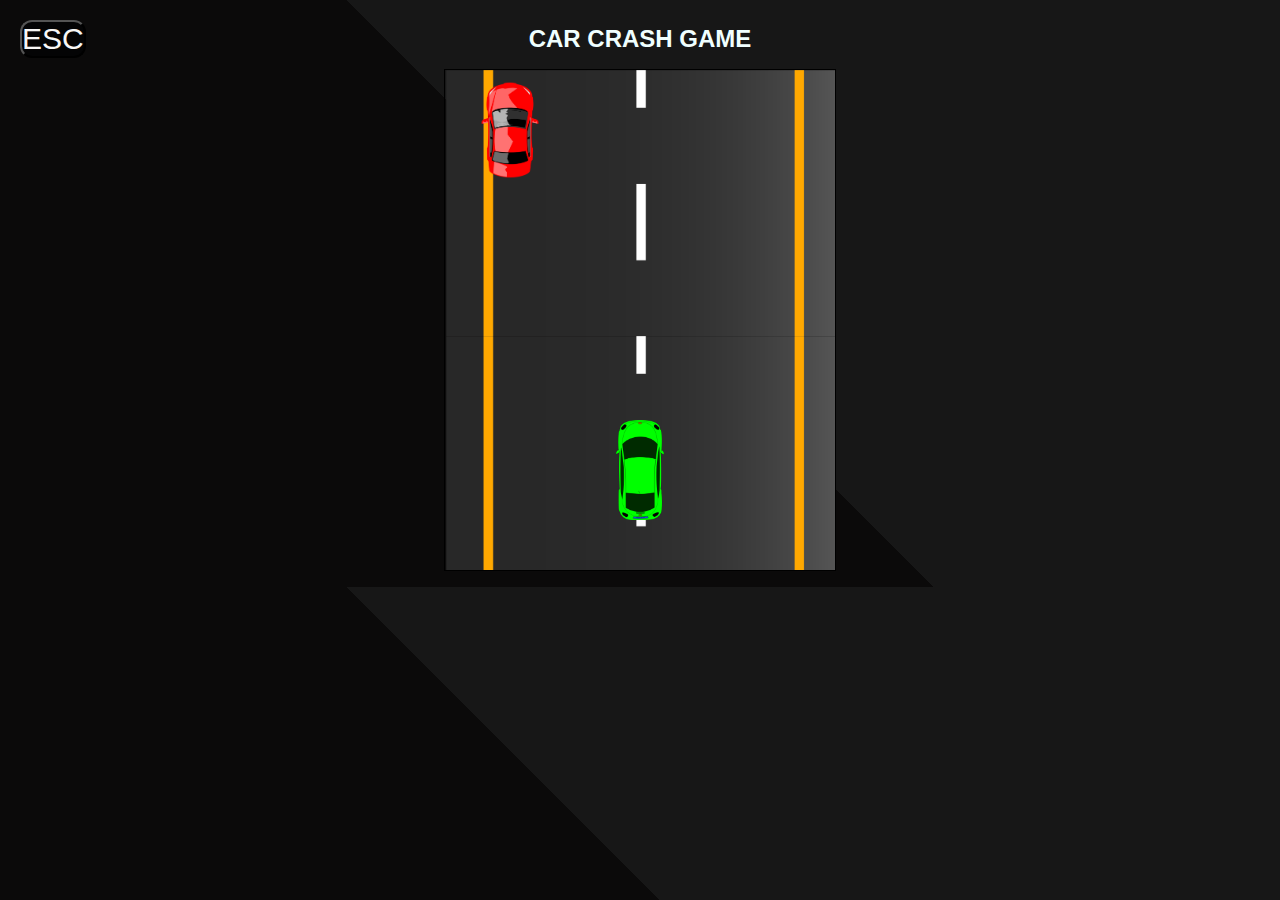
<file: car game/index.html>
<!DOCTYPE html>
<html lang="en">

<head>
    <meta charset="UTF-8">
    <meta name="viewport" content="width=device-width, initial-scale=1.0">
    <title>The cars</title>
    <link rel="stylesheet" href="css/style.css">
</head>

<body>
    <div id="audio">
        <audio id="myAudio" controls>
            <source src="audios/audio.mp3" type="audio/mpeg">
        </audio>
        <audio id="myAudio1" controls>
            <source src="audios/game_over.mp3" type="audio/mpeg">
        </audio>
    </div>
    <div id="title">
        <h2>CAR CRASH GAME</h2>
    </div>

    <div id="screen">
        <button id="esc" onclick="history.back()">ESC</button>
        <div id="game">
            <div id="red_car"><img src="images/red.png" alt="red_"></div>
            <div id="green_car"><img src="images/green.png" alt="green_"></div>
        </div>
        <div id="result">
            <h1>Game Over</h1>
            <p id="score"></p>
            <button id="butt" onclick="location.reload()">Restart</button>
        </div>
        <script src="Js/script.js"></script>


</body>

</html>
</file>
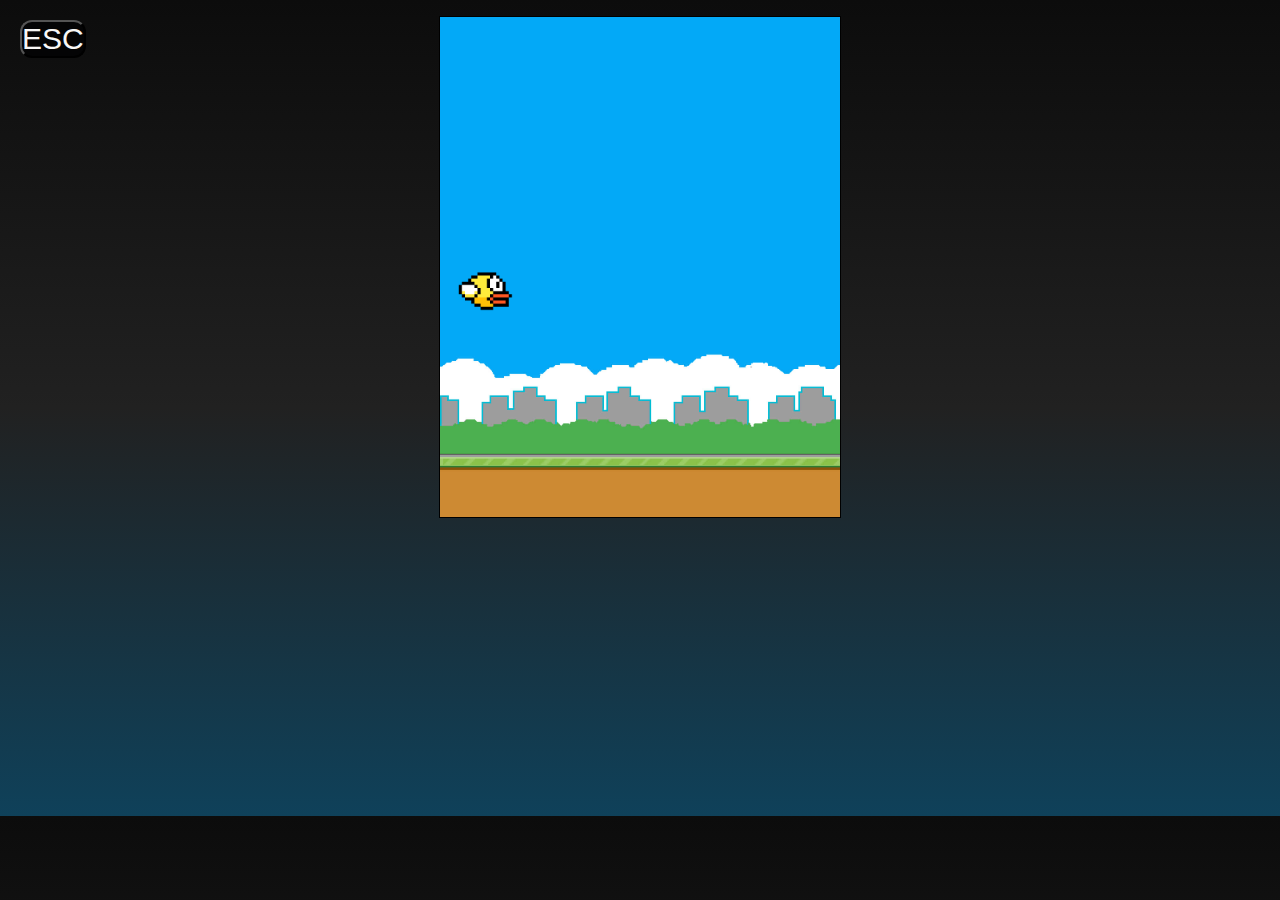
<file: flappy bird/index.html>
<!DOCTYPE html>
<html lang="en">

<head>
    <meta charset="UTF-8">
    <meta name="viewport" content="width=device-width, initial-scale=1.0">
    <title>Flappy Bird</title>
    <link rel="stylesheet" href="css/index.css">
</head>

<body>
    <!-- <div id="audios">
        <audio id="point_scored">
            <source src="sounds/sfx_point.wav" type="audio/mpeg">
        </audio>
        <audio id="wing">
            <source src="sounds/sfx_wing.wav" type="audio/mpeg">
        </audio>
        <audio id="over">
            <source src="sounds/sfx_die.wav" type="audio/mpeg">
        </audio>
    </div> -->
    <!-- <div id="title">
        <h2>FLAPPY BIRD</h2>
    </div> -->
        <button id="esc" onclick="history.back()">ESC</button>

        <div id="game">
            <div id="block"></div>
            <div id="hole"></div>
            <div id="bird"><img src="images/bird.png" alt="bird"></div>
        </div>

        <div id="result">
            <h1>Game Over</h1>
            <p id="text"></p>
            <button id="butt" onclick="location.reload()">Restart</button>
        </div>

    <script src="js/index.js"></script>
</body>

</html>
</file>
<file: car game/css/style.css>
*{
    margin: 0;
    padding: 0;
}
#audio{
    display: none   ;
}
#title{
    font-family:Verdana, Geneva, Tahoma, sans-serif;
    color: azure;
    text-align: center;
    margin-top: 25px;
}
body{
    background-color: aquamarine;
    background-image: -webkit-linear-gradient(45deg, rgb(11, 10, 10) 50%, rgb(71, 65, 65) 50%, rgb(23, 23, 23) 50%);
    /* min-height: 800px; */
}

#game{
    height: 500px;
    width: 390px;
    border: 1px solid black;
    margin: 1rem auto;
    background-image: url(../images/road1.png);
    background-size: contain;
    overflow: hidden; 
}

#red_car{
    height: 100px;
    width: 130px;
    /* background-color: rgb(237, 151, 151); */
    position: relative;
    top: 0px;
    left: 0px;
    text-align: center;
    animation: move 1s linear infinite;
   
} 

#red_car img{
    height: 120px;

}

@keyframes move {
    0%{
        top:0px;
    }
    100%{
        top: 651PX;
    }
}

#green_car{
    height: 100px;
    width: 130px;
    /* background-color: rgb(158, 239, 158); */
    position: relative;
    top: 250px;
    left: 130px;
    text-align: center;
}
#green_car img{
    height: 100px;;
}

#result{
    height: 150px;
    width: 400px;
    background-color: antiquewhite;
    font: arial;
    border-radius: 20px;
    text-align: center;
    margin: 4rem auto;
    color: black;
    display: none;

}

#score{
    font-size: 2.2rem;
    color: rgb(151, 4, 151);
}
    
#butt{
   padding: 0.5rem 1rem;
   background-color: black;
   color: antiquewhite;
   border-radius: 7px;
   cursor:pointer;
   margin-top: 10px;
   text-transform: uppercase;
}
#esc{
    /* margin-left: 200px;
    margin-top: 30px; */
    border-radius: 12px;
    font-size: 30px;
    background-color: rgb(4, 4, 5);
    color: rgb(248, 247, 247);
    display:block;
    position:absolute;
    top: 20px;
    left: 20px;
}
</file>
<file: flappy bird/css/index.css>
* {
    margin: 0%;
    padding: 0%;
}

#audios
{
    display: none;
}

body {
    background-color: azure;
    background-image: -webkit-linear-gradient(rgb(12, 12, 12), rgb(33, 33, 33), rgb(15, 65, 90));
    min-height: 800px;
}

#title{
    font-family:Verdana, Geneva, Tahoma, sans-serif;
    color: azure;
    text-align: center;
    margin-top: 25px;
}

#game {
    height: 500px;
    width: 400px;
    border: 1px solid black;
    background: url("../images/flap.jpg");
    background-size: cover;
    margin: 1rem auto;
    overflow: hidden;
    background-size: cover;
}

#block {
    width: 50px;
    height: 500px;
    background-color: rgb(192, 6, 6);
    position: relative;
    left: 400px;
    animation: block 2s linear infinite;
}

@keyframes block {
    0% {
        left: 400px;
    }

    100% {
        left: -50px;
    }
}

#hole {
    height: 150px;
    width: 50px;
    background-color: rgb(4, 170, 48);
    position: relative;
    left: 400px;
    top: -500px;
    animation: block 2s linear infinite;
    opacity: 0.5;
}

#bird {
    position: fixed;
    top: 100px;
    height: 50px;
    width: 50px;
}

#bird img {
    height: 100px;
    width: 100px;
}

#result {
    height: 200px;
    width: 500px;
    background-color: #208c8c;
    margin: 5rem auto;
    border: 2px solid white;
    border-radius: 20px;
    display: none;
    text-align: center;
}

#butt {
    padding: 0.5rem 1rem;
    border: none;
    border-radius: 11px;
    background-color: #1d1d1d;
    color: beige;
    font-size: 1.5rem;
    text-transform: uppercase;
    margin-top: 1rem;
    cursor: pointer;
}

#text {
    margin-top: 1rem;
    font-size: 2rem;
    color: azure;
}

#esc{
    /* margin-left: 200px;
    margin-top: 30px; */
    border-radius: 12px;
    font-size: 30px;
    background-color: rgb(4, 4, 5);
    color: rgb(248, 247, 247);
    display:block;
    position:absolute;
    top: 20px;
    left: 20px;
}
</file>
